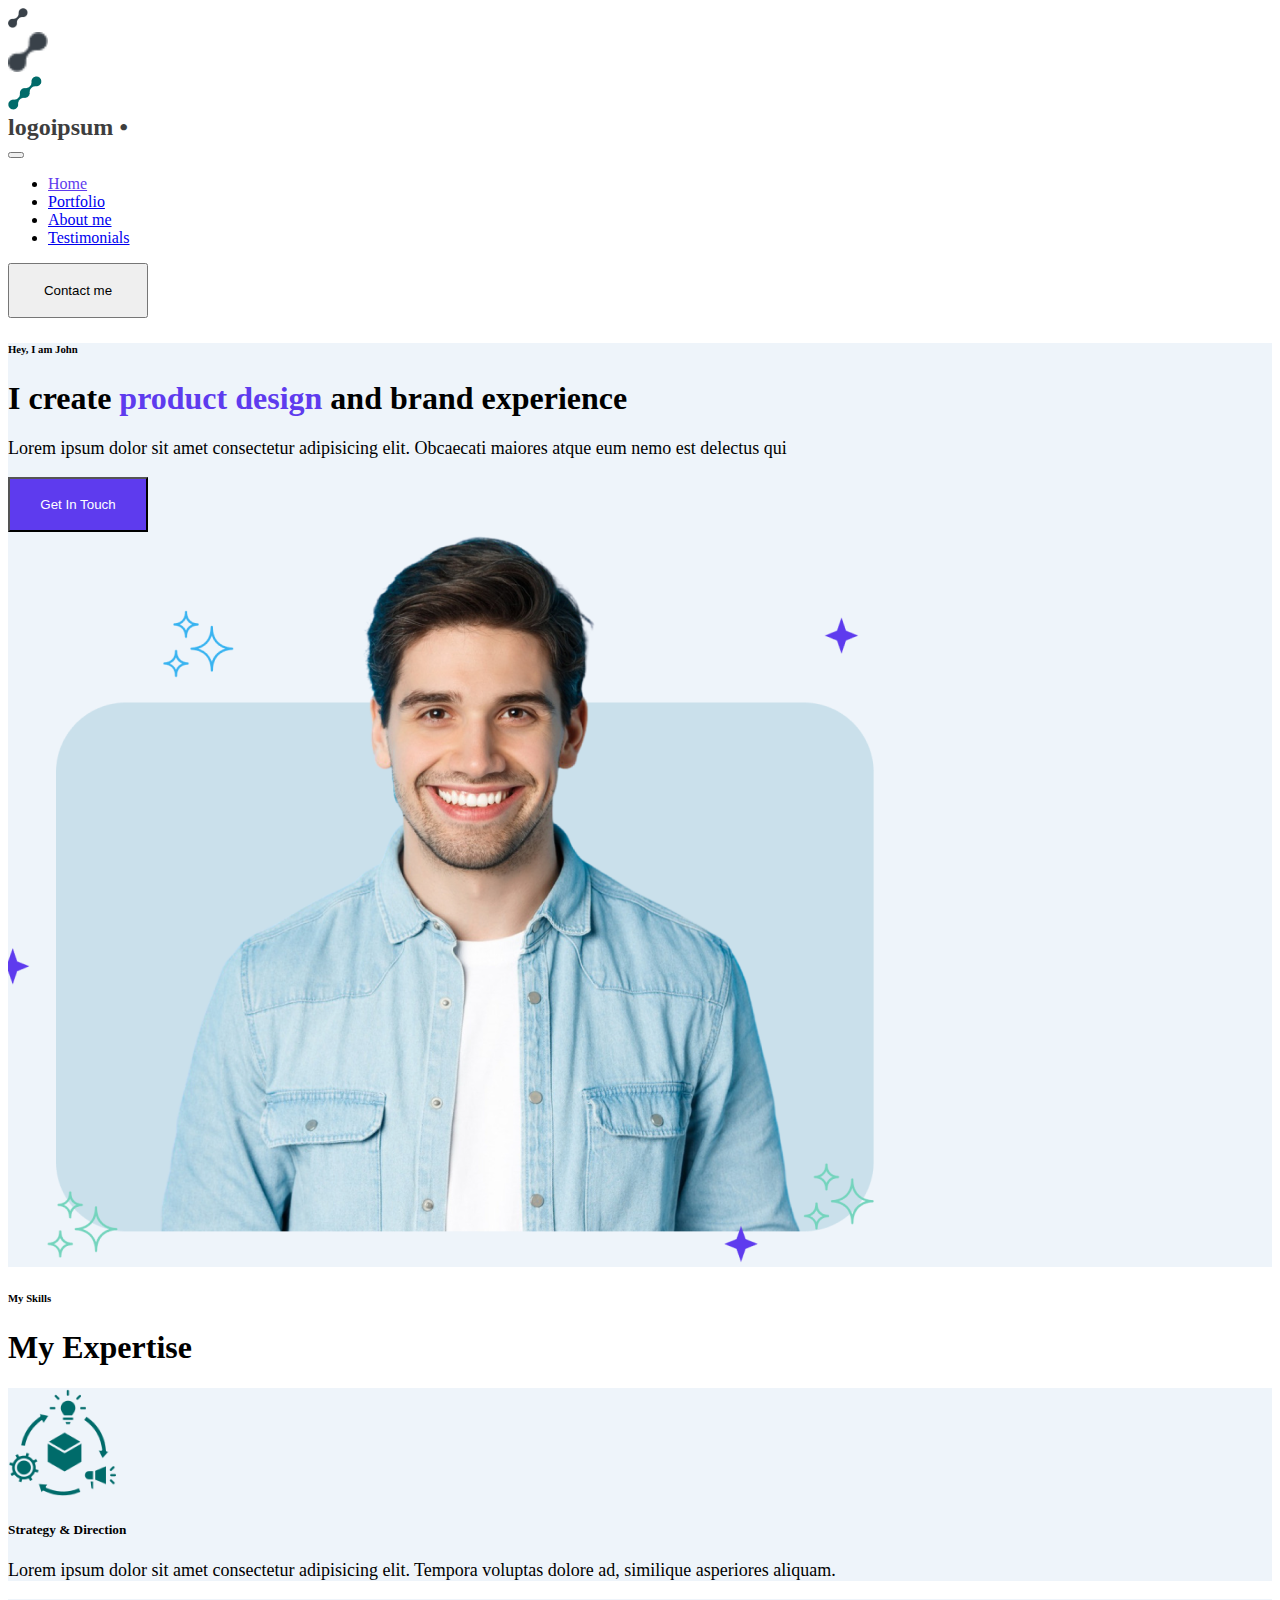
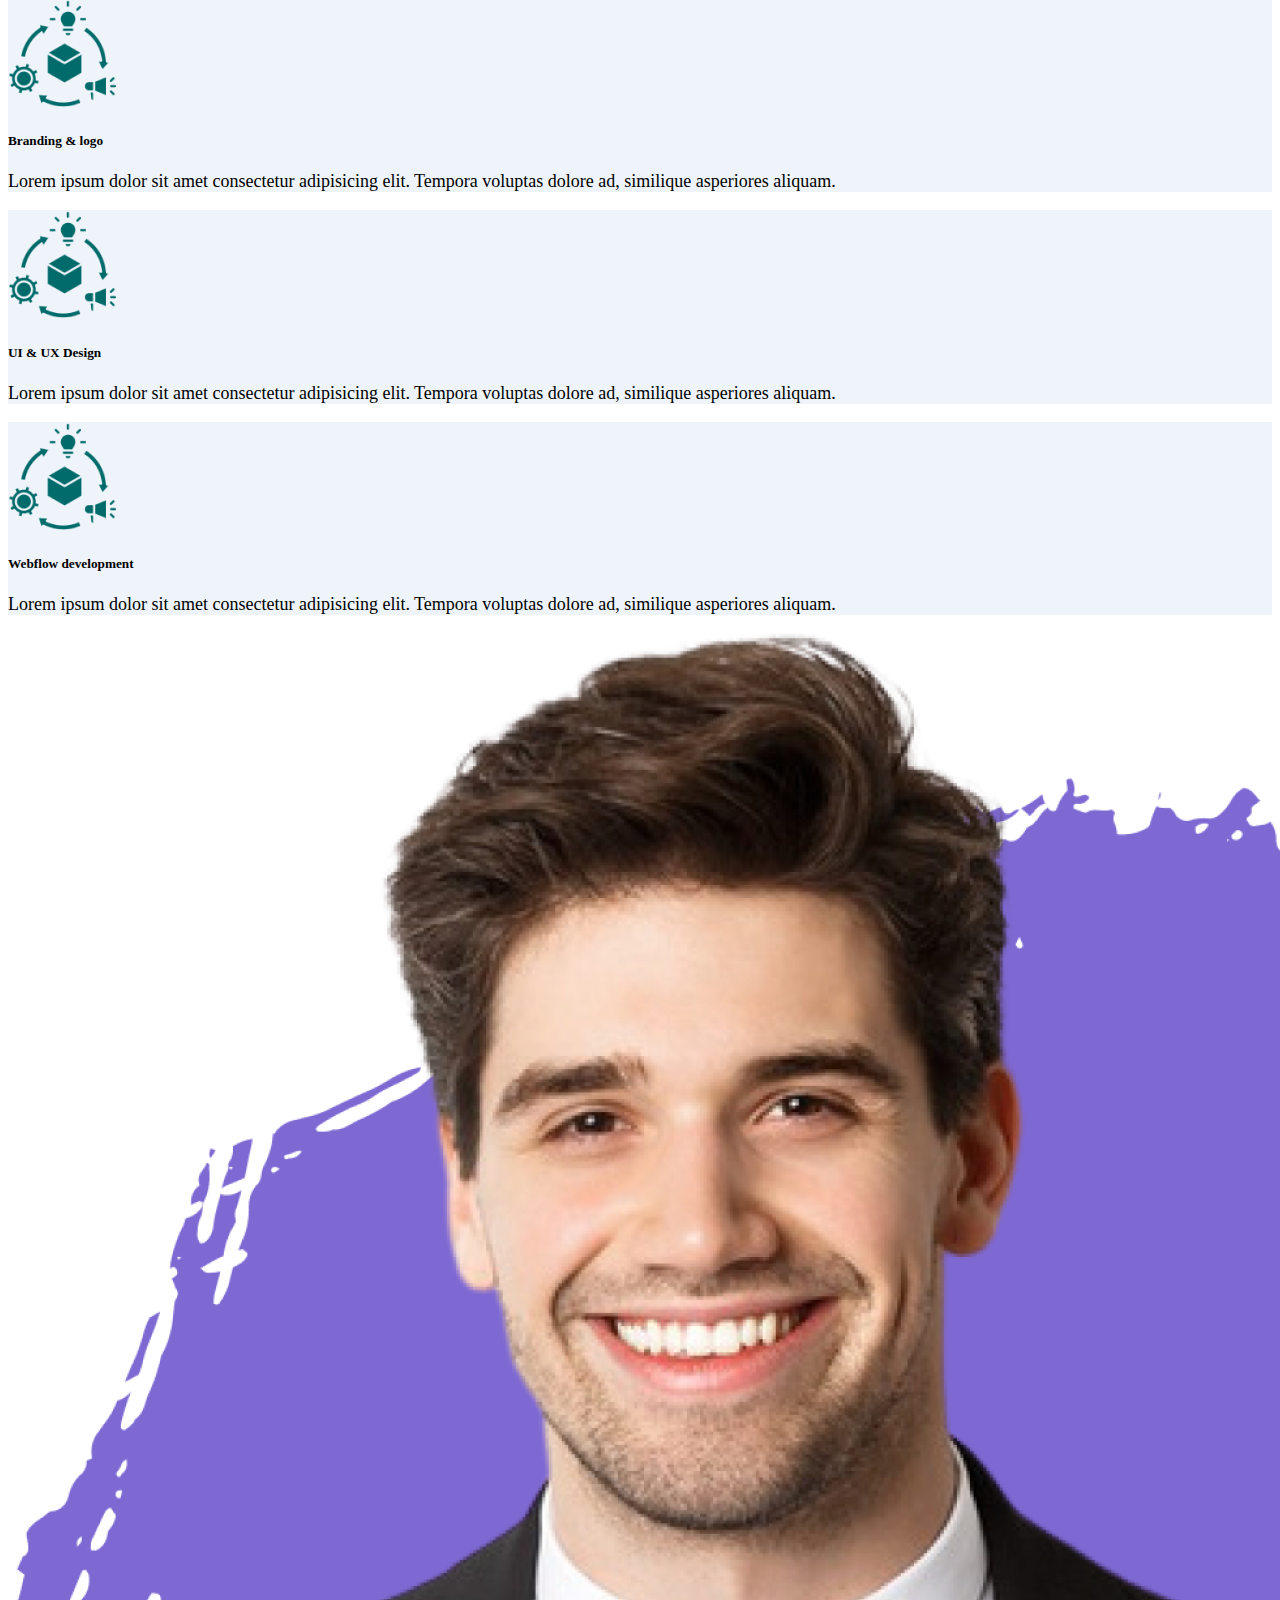
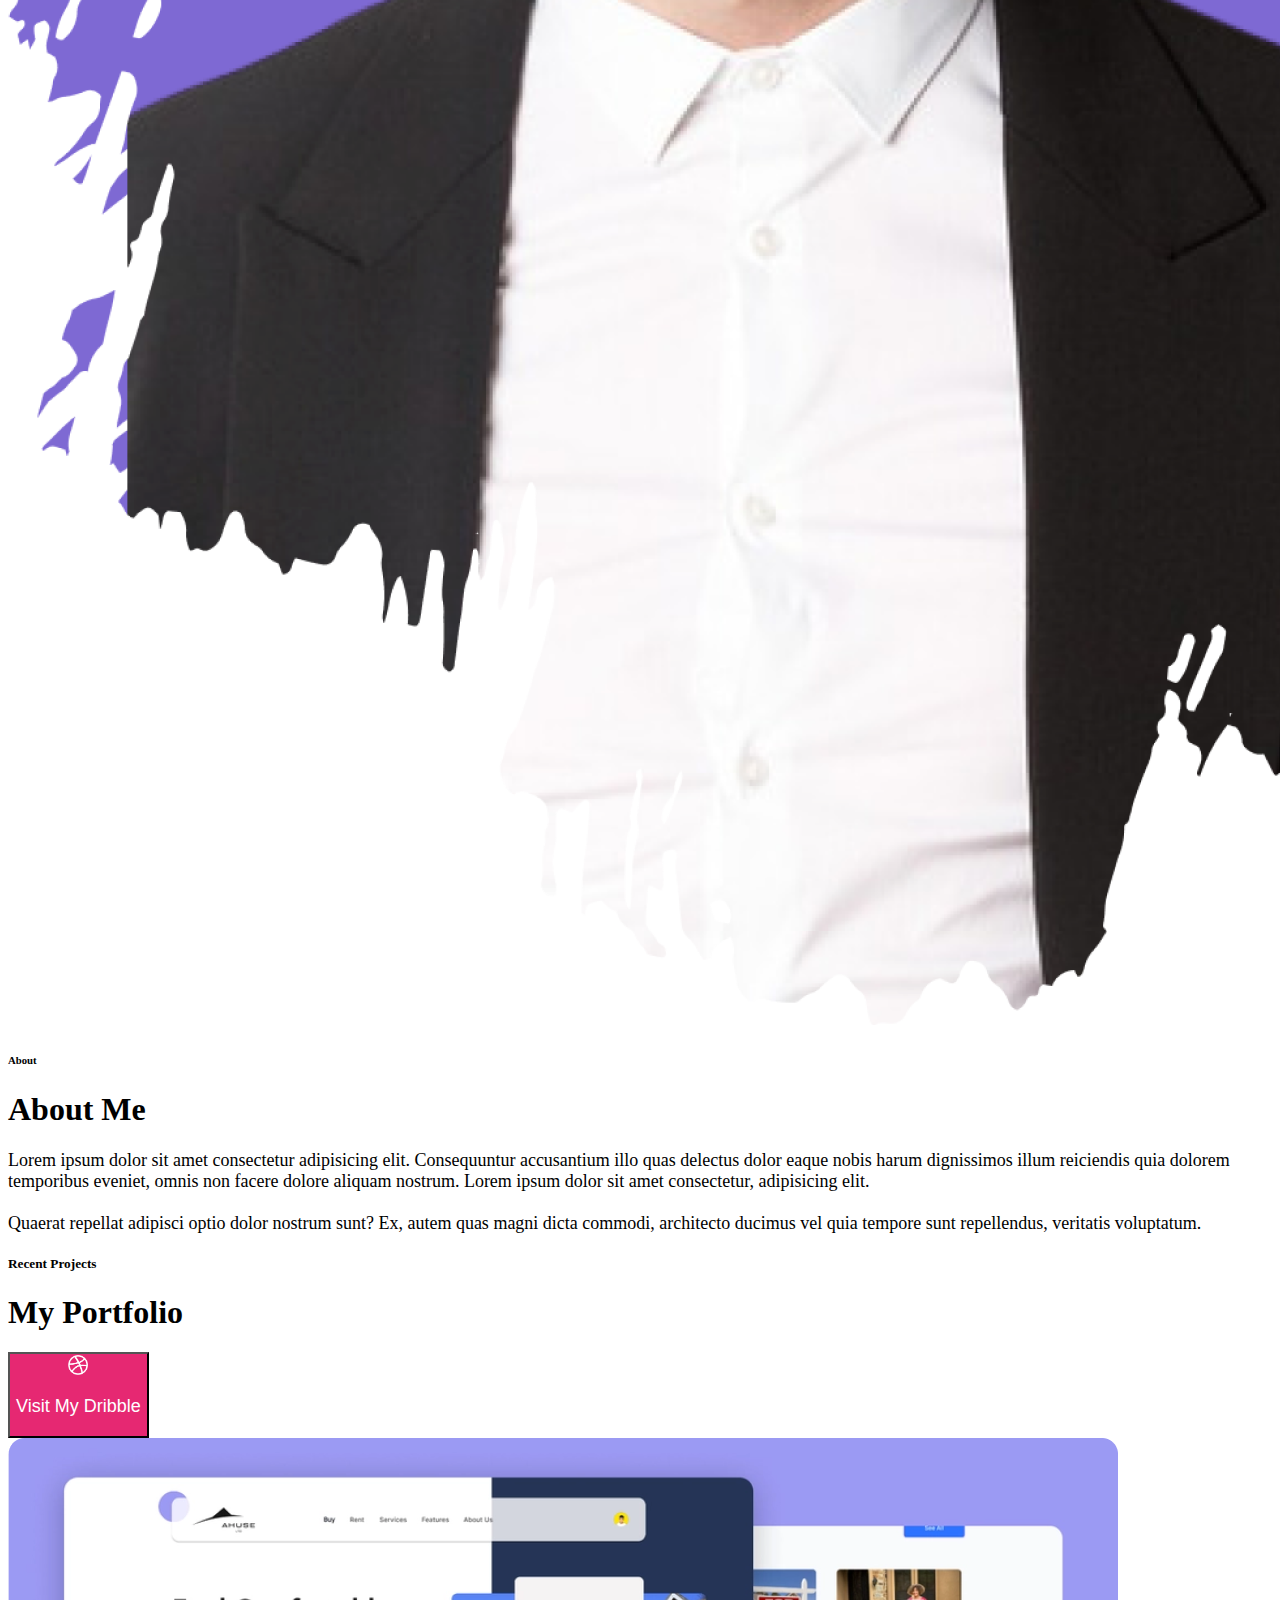
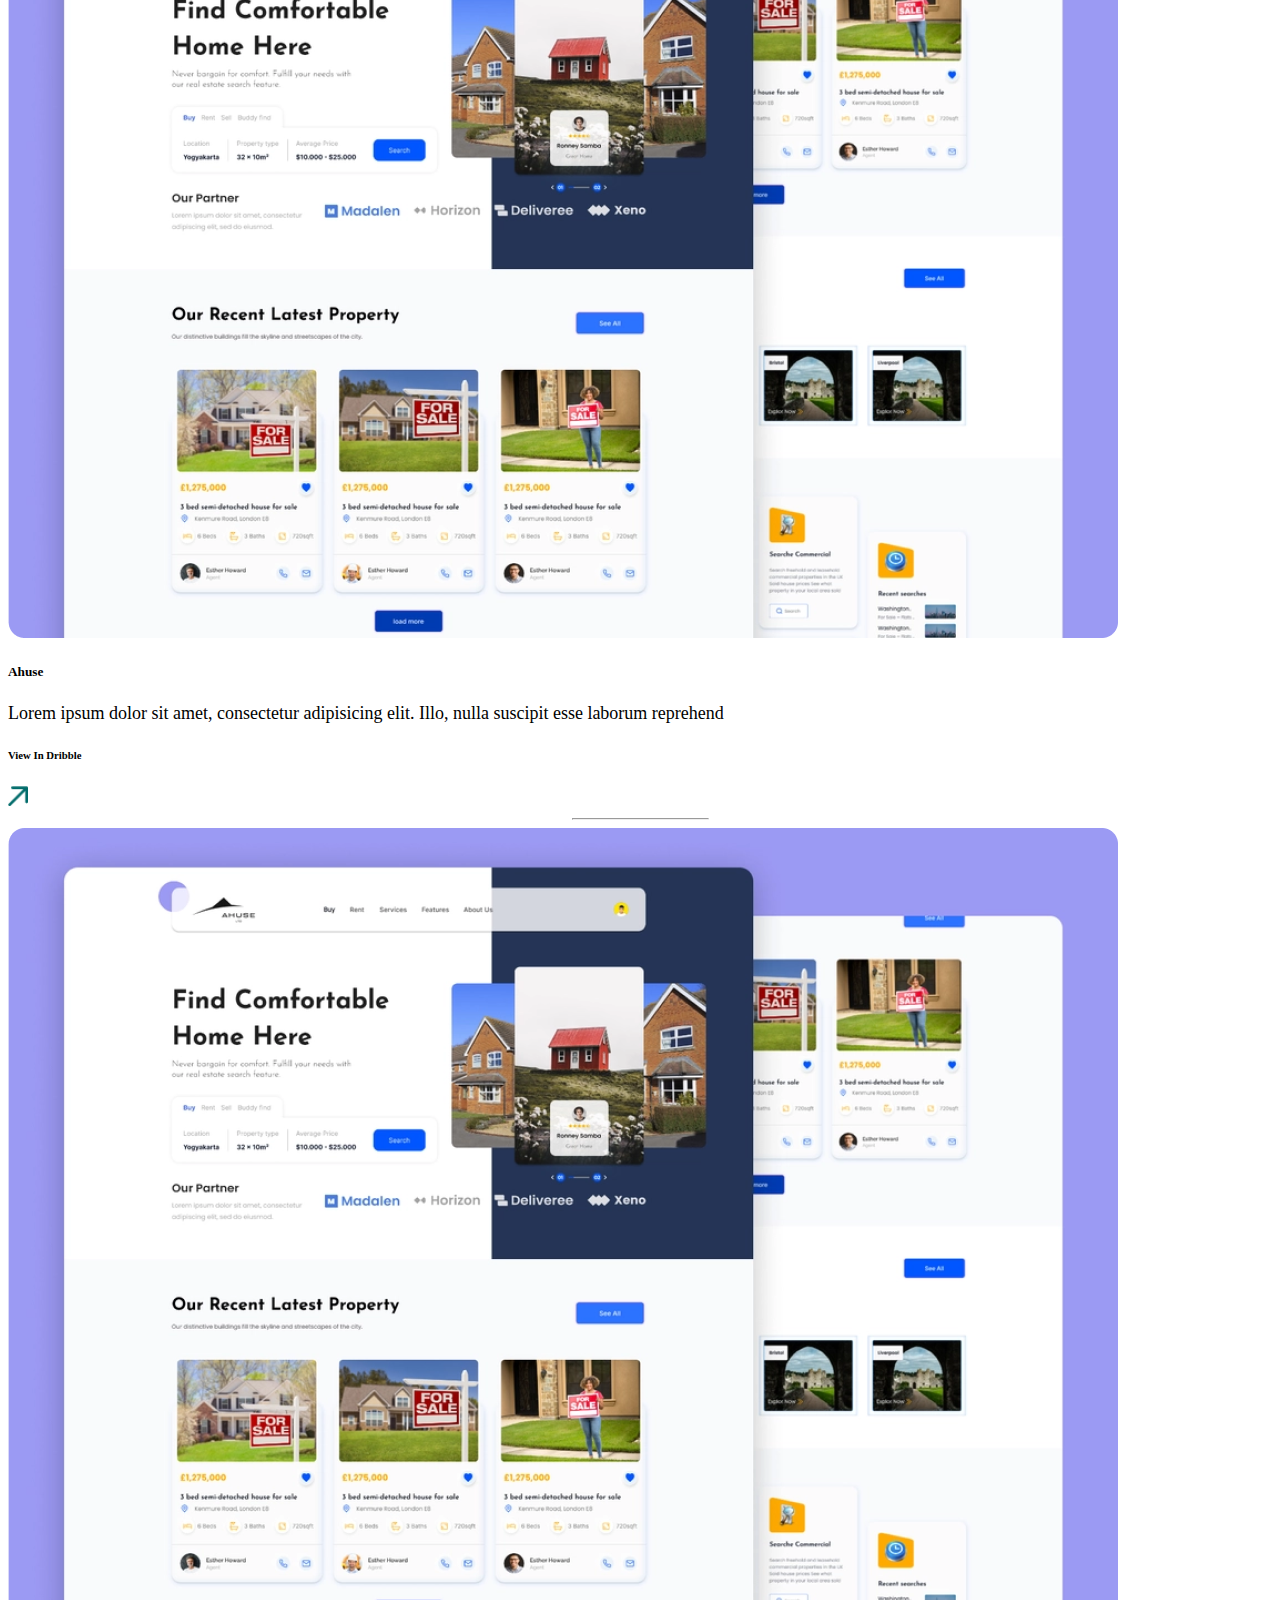
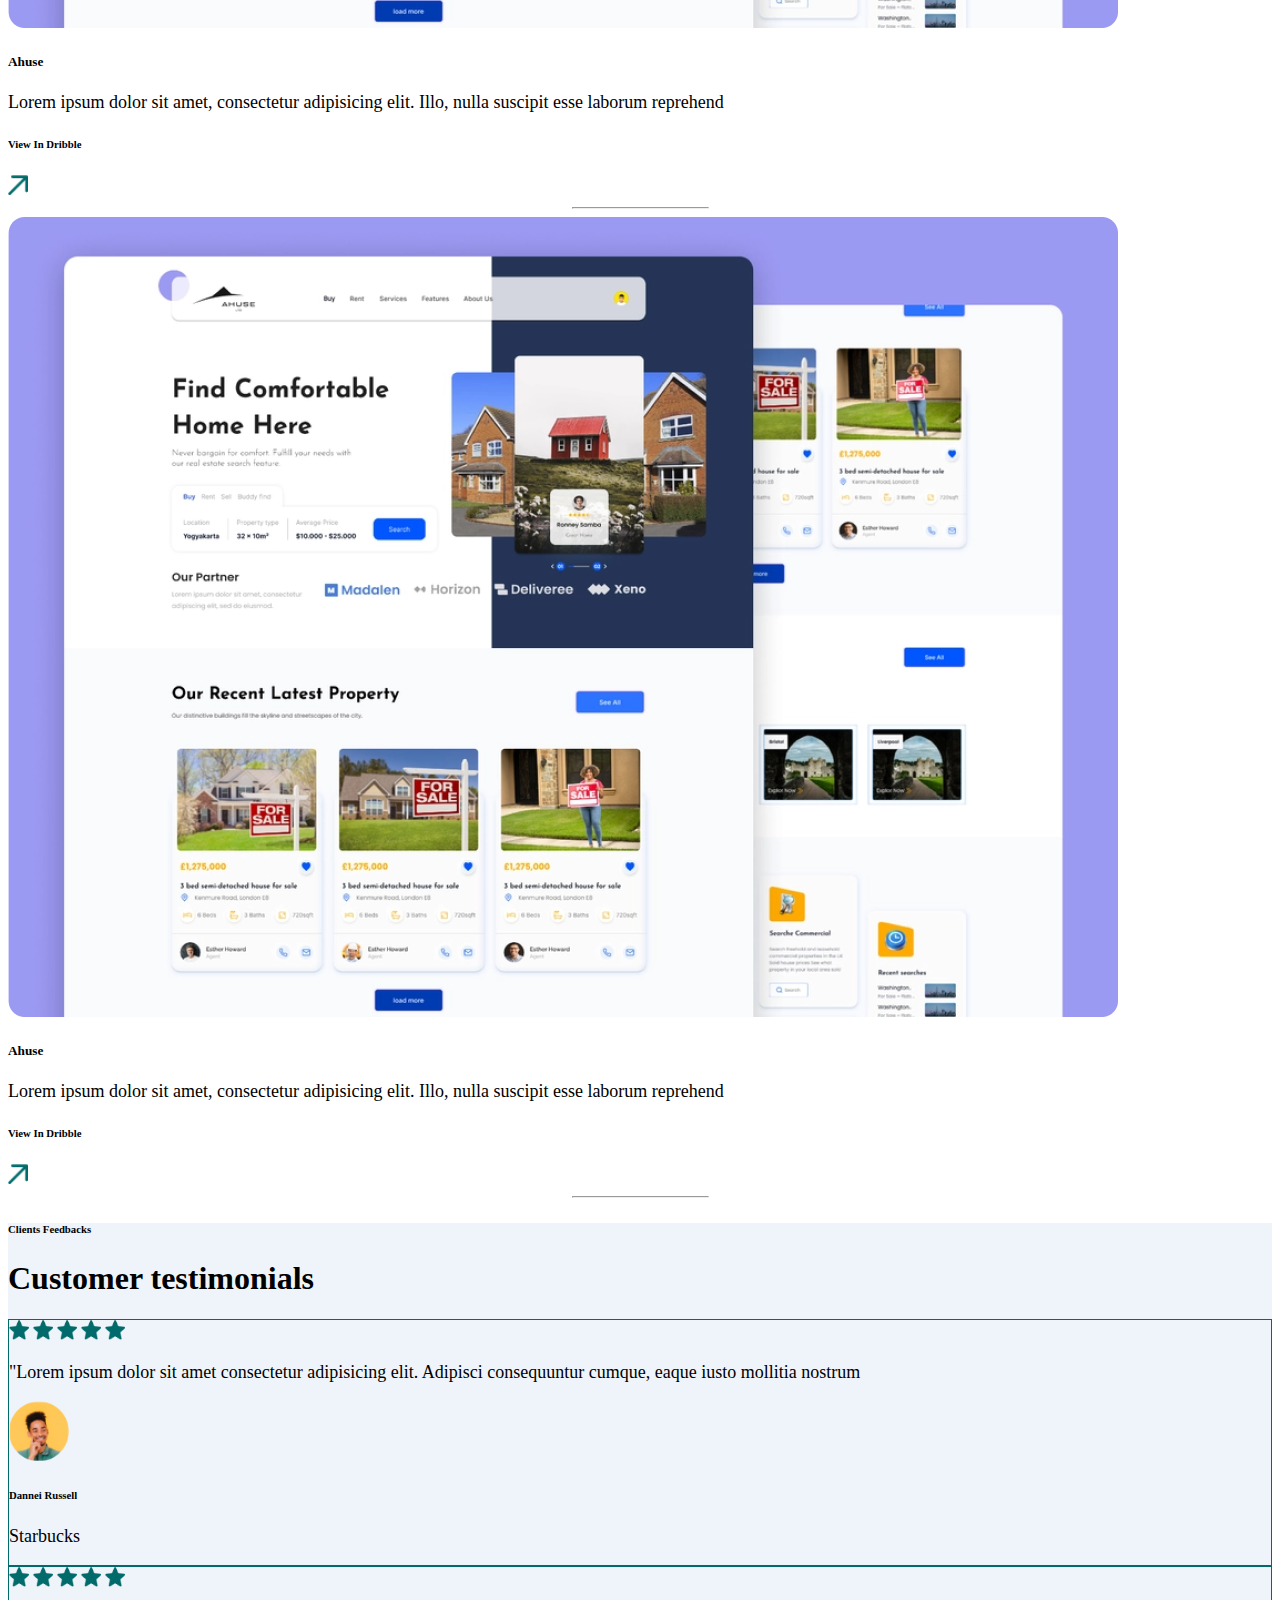
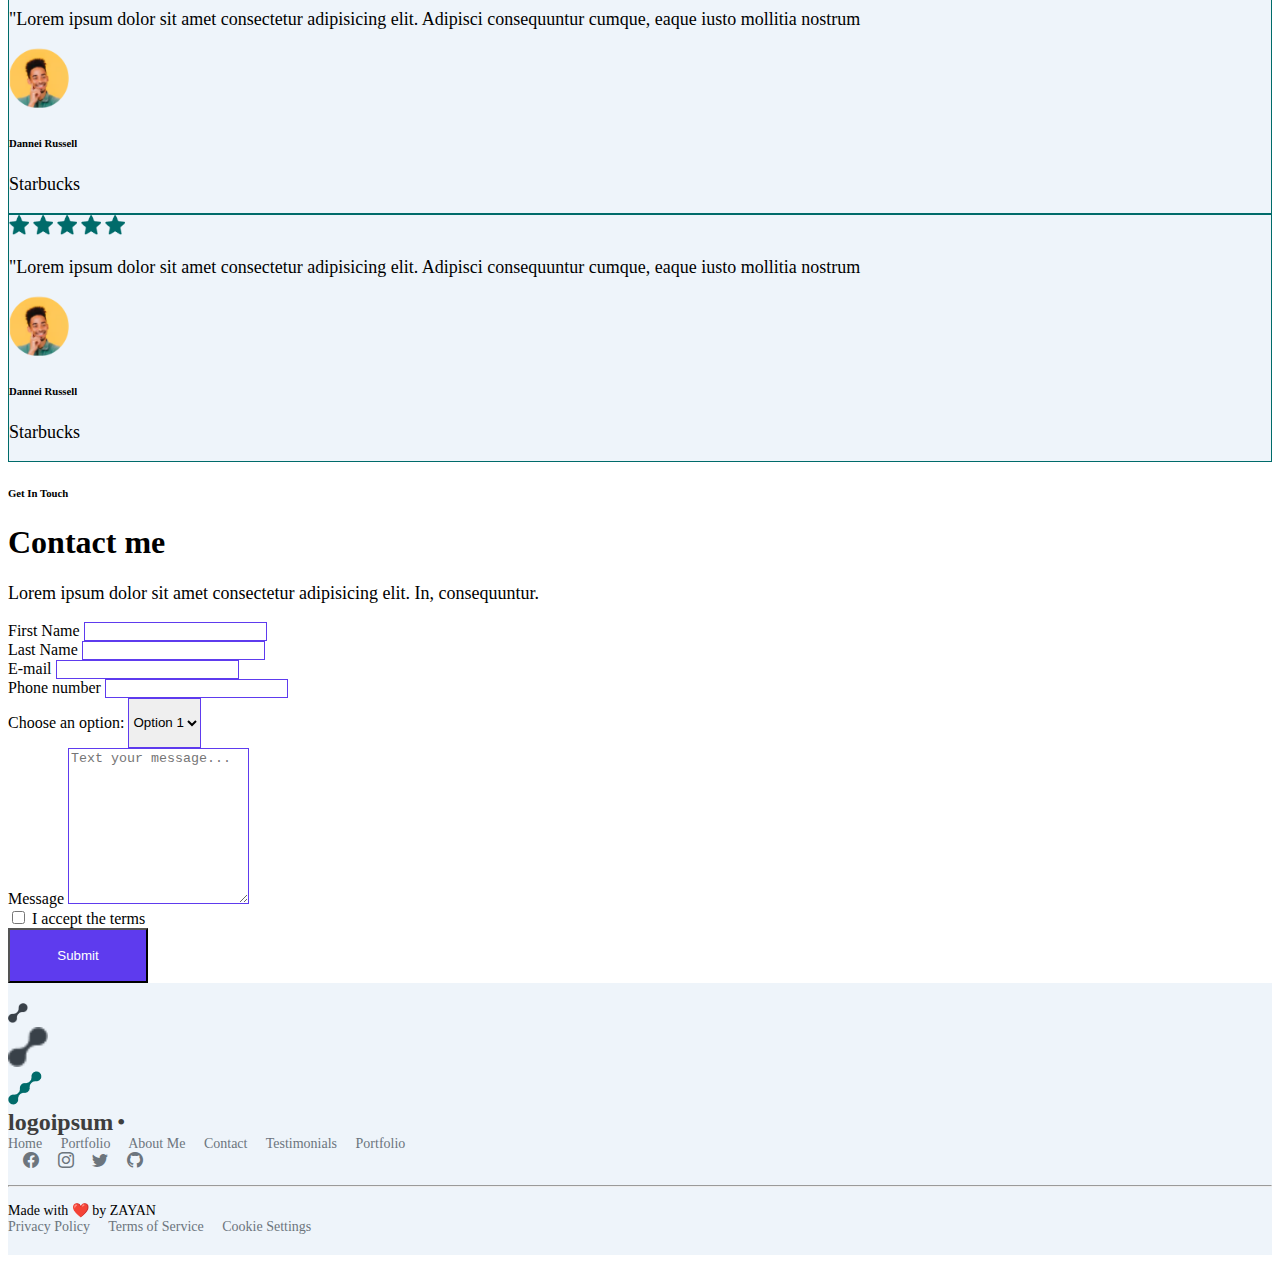
<file: index.html>
<!DOCTYPE html>
<html lang="en">

<head>
    <meta charset="UTF-8">
    <meta name="viewport" content="width=device-width, initial-scale=1.0">
    <link href="https://cdn.jsdelivr.net/npm/bootstrap@5.2.3/dist/css/bootstrap.min.css" rel="stylesheet"
        integrity="sha384-rbsA2VBKQhggwzxH7pPCaAqO46MgnOM80zW1RWuH61DGLwZJEdK2Kadq2F9CUG65" crossorigin="anonymous">
    <link href="https://cdn.jsdelivr.net/npm/bootstrap-icons/font/bootstrap-icons.css" rel="stylesheet">
    <link rel="stylesheet" href="style.css">
    <title>Portfolio</title>
</head>

<body>
    <nav class="navbar navbar-expand-lg navbar-light bg-transparent justify-content-center w-100">
        <div class="container p-2 px-2 mx-0">
            <div class="d-flex flex-row gap-3">
                <div class="d-flex flex-column pic">
                    <div class="position-absolute">
                        <img src="Vector (1).png" alt="" class="img ps-1 d-flex justify-content-end">
                        <img src="Vector (1).png" alt="" class="ps-4 img2 d-flex justify-content-end">
                    </div>
                    <img src="Vector.png" alt="" class="ps-2 pb-3">
                </div>
                <div>
                    <span class="logo-text">logoipsum
                    <span class="logo-dot">•</span></span>
                </div>
            </div>

            <button class="navbar-toggler" type="button" data-bs-toggle="collapse"
                data-bs-target="#navbarSupportedContent" aria-controls="navbarSupportedContent" aria-expanded="false"
                aria-label="Toggle navigation">
                <span class="navbar-toggler-icon"></span>
            </button>

            <div class="collapse navbar-collapse gap-4" id="navbarSupportedContent">
                <ul class="navbar-nav me-auto mb-2 mb-lg-0 mx-auto gap-5">
                    <li class="nav-item">
                        <a class="nav-link text-dark active na" href="#home">Home</a>
                    </li>
                    <li class="nav-item">
                        <a class="nav-link text-secondary active" href="#Portfolio">Portfolio</a>
                    </li>
                    <li class="nav-item">
                        <a class="nav-link text-secondary" href="#about">About me</a>
                    </li>

                    <li class="nav-item">
                        <a class="nav-link text-secondary" href="#Testimonials">Testimonials</a>
                    </li>
                </ul>
                <div class="d-flex flex-row fw-bold">
                    <a href="color change bg.html"><button type="button" class="btn btn-outline-primary btnn1">Contact
                            me</button></a>
                </div>
            </div>

        </div>
    </nav>
    <div class="container-fluid main d-flex justify-content-center">
        <div id="home" class="row d-flex flex-lg-row flex-column justify-content-center align-item-center">
            <div class="col-lg-5 col-12 my-5 d-flex align-item-center flex-column justify-content-center ps-5 ">
                <h6>Hey, I am John</h6>
                <h1 class="fw-bold t">I create <span style="color: #5E3BEE;">product design</span> and brand experience
                </h1>
                <p>Lorem ipsum dolor sit amet consectetur adipisicing elit. Obcaecati maiores atque eum nemo est
                    delectus qui</p>
                <a href="https://www.instagram.com/muhammad_zayan__ali/"><button class="btn btnn mt-5">Get In Touch</button></a>
            </div>
            <div class="col-lg-7 col-12 d-flex justify-content-center my-5 pt-5">
                <img src="Group 11 1.png" class="img-fluid h-75 d-flex justify-content-center align-item-center">
            </div>
        </div>
    </div>

    <div class="container m-lg-5 p-lg-5 my-5">
        <div class="row fw-bold">
            <h6>My Skills</h6>
            <h1 class="fw-bold pb-5">My Expertise</h1>

            <div class="d-flex flex-lg-row flex-column justify-content-center gap-4 ms-lg-5">
                <div class="col-lg-3 col-12">
                    <div class="card card1">
                        <div class="w2 border rounded-3 bg-light m-4 p-1">
                            <img src="product-chain 1.png" class="img-fluid">
                        </div>
                        <div class="card-body">
                            <h5 class="card-title fw-bold">Strategy & Direction</h5>
                            <p>Lorem ipsum dolor sit amet consectetur adipisicing elit. Tempora voluptas dolore ad,
                                similique asperiores aliquam.</p>
                        </div>
                    </div>
                </div>

                <div class="col-lg-3 col-12">
                    <div class="card card1">
                        <div class="w2 border rounded-3 bg-light m-4 p-1">
                            <img src="product-chain 1.png" class="img-fluid">
                        </div>
                        <div class="card-body">
                            <h5 class="card-title fw-bold">Branding & logo</h5>
                            <p>Lorem ipsum dolor sit amet consectetur adipisicing elit. Tempora voluptas dolore ad,
                                similique asperiores aliquam.</p>
                        </div>
                    </div>
                </div>

                <div class="col-lg-3 col-12">
                    <div class="card card1">
                        <div class="w2 border rounded-3 bg-light m-4 p-1">
                            <img src="product-chain 1.png" class="img-fluid">
                        </div>
                        <div class="card-body">
                            <h5 class="card-title fw-bold">UI & UX Design</h5>
                            <p>Lorem ipsum dolor sit amet consectetur adipisicing elit. Tempora voluptas dolore ad,
                                similique asperiores aliquam.</p>
                        </div>
                    </div>
                </div>

                <div class="col-lg-3 col-12">
                    <div class="card card1">
                        <div class="w2 border rounded-3 bg-light m-4 p-1">
                            <img src="product-chain 1.png" class="img-fluid">
                        </div>
                        <div class="card-body">
                            <h5 class="card-title fw-bold">Webflow development</h5>
                            <p>Lorem ipsum dolor sit amet consectetur adipisicing elit. Tempora voluptas dolore ad,
                                similique asperiores aliquam.</p>
                        </div>
                    </div>
                </div>
            </div>
        </div>
    </div>

    <div class="container-fluid mt-5">
        <div id="about" class="row gap-5">
            <div class="col-lg-6 p-2 ps-lg-5">
                <img src="About Me.png" alt="" class="img-fluid">
            </div>
            <div class="col-lg-5 d-flex justify-content-center flex-column">
                <h6>About</h6>
                <h1 class="fw-bold">About Me</h1>
                <p>Lorem ipsum dolor sit amet consectetur adipisicing elit. Consequuntur accusantium illo quas delectus
                    dolor eaque nobis harum dignissimos illum reiciendis quia dolorem temporibus eveniet, omnis non
                    facere dolore aliquam nostrum. Lorem ipsum dolor sit amet consectetur, adipisicing elit. <br> <br>
                    Quaerat repellat adipisci optio dolor nostrum sunt? Ex, autem quas magni dicta commodi, architecto
                    ducimus vel quia tempore sunt repellendus, veritatis voluptatum.</p>
            </div>
        </div>
    </div>

    <div class="container mt-5 p-3">
        <div id="Portfolio" class="row">
            <h5>Recent Projects</h5>
            <div class="d-flex justify-content-lg-between flex-lg-row flex-column">
                <h1 class="my-4">
                    My Portfolio
                </h1>
                <a href="seconpage.html" style="text-decoration: none;">
                    <button type="button"
                        class="btn border rounded-3 d-flex justify-content-center align-item-center my-4"
                        style="background-color: #E62872; color: white;">
                        <div class="d-flex flex-row justify-content-center align-item-center pt-2 gap-1">
                            <img src="Social icon.png"
                                class="img-fluid i d-flex justify-content-center align-item-center mt-1">
                            <p>Visit My Dribble</p>
                        </div>
                    </button>
                </a>
            </div>

            <div class=" d-flex flex-lg-row flex-column gap-3 mt-4">
                <div class="col-lg-4 col-12">
                    <div class="card">
                        <img src="Image.png" class="img-fluid" alt="">
                        <div class="card-body">
                            <h5 class="card-title">Ahuse</h5>
                            <p>Lorem ipsum dolor sit amet, consectetur adipisicing elit. Illo, nulla suscipit esse
                                laborum reprehend</p>
                            <div class="d-flex flex-column">
                                <div class="d-flex flex-row gap-3">
                                    <h6>View In Dribble</h6>
                                    <img src="Vector (2).png" class="i" style="color: white;" alt="">
                                </div>
                                <hr class="w mt-2">
                            </div>
                        </div>
                    </div>
                </div>

                <div class="col-lg-4 col-12">
                    <div class="card">
                        <img src="Image.png" class="img-fluid" alt="">
                        <div class="card-body">
                            <h5 class="card-title">Ahuse</h5>
                            <p>Lorem ipsum dolor sit amet, consectetur adipisicing elit. Illo, nulla suscipit esse
                                laborum reprehend</p>
                            <div class="d-flex flex-column">
                                <div class="d-flex flex-row gap-3">
                                    <h6>View In Dribble</h6>
                                    <img src="Vector (2).png" class="i" style="color: white;" alt="">
                                </div>
                                <hr class="w mt-2">
                            </div>
                        </div>
                    </div>
                </div>

                <div class="col-lg-4 col-12">
                    <div class="card">
                        <img src="Image.png" class="img-fluid" alt="">
                        <div class="card-body">
                            <h5 class="card-title">Ahuse</h5>
                            <p>Lorem ipsum dolor sit amet, consectetur adipisicing elit. Illo, nulla suscipit esse
                                laborum reprehend</p>
                            <div class="d-flex flex-column">
                                <div class="d-flex flex-row gap-3">
                                    <h6>View In Dribble</h6>
                                    <img src="Vector (2).png" class="i" style="color: white;" alt="">
                                </div>
                                <hr class="w mt-2">
                            </div>
                        </div>
                    </div>
                </div>
            </div>
        </div>
    </div>

    <div class="container-fluid main">
        <div class="row p-md-5 m-md-5 pt-5 d-flex justify-content-center align-item-center">
            <h6 class="">Clients Feedbacks</h6>
            <h1 class="fw-bold mb-5">Customer testimonials</h1>
            <div class="d-flex justify-content-center align-item-center flex-lg-row flex-column gap-4 ps-lg-5">
                <div class="col-lg-4">
                    <div class="card card2 main">
                        <div class="p-3">
                            <img src="Vector 1.png" class="i" alt="">
                            <img src="Vector 1.png" class="i" alt="">
                            <img src="Vector 1.png" class="i" alt="">
                            <img src="Vector 1.png" class="i" alt="">
                            <img src="Vector 1.png" class="i" alt="">
                        </div>
                        <div class="card-body">
                            <p>"Lorem ipsum dolor sit amet consectetur adipisicing elit. Adipisci consequuntur cumque,
                                eaque iusto mollitia nostrum</p>
                            <div class="d-flex flex-row gap-3">
                                <img src="Avatar Image.png" class="i2" alt="">
                                <div>
                                    <h6>Dannei Russell</h6>
                                    <p>Starbucks</p>
                                </div>
                            </div>
                        </div>
                    </div>
                </div>

                <div class="col-lg-4">
                    <div class="card card2 main">
                        <div class="p-3">
                            <img src="Vector 1.png" class="i" alt="">
                            <img src="Vector 1.png" class="i" alt="">
                            <img src="Vector 1.png" class="i" alt="">
                            <img src="Vector 1.png" class="i" alt="">
                            <img src="Vector 1.png" class="i" alt="">
                        </div>
                        <div class="card-body">
                            <p>"Lorem ipsum dolor sit amet consectetur adipisicing elit. Adipisci consequuntur cumque,
                                eaque iusto mollitia nostrum</p>
                            <div class="d-flex flex-row gap-3">
                                <img src="Avatar Image.png" class="i2" alt="">
                                <div>
                                    <h6>Dannei Russell</h6>
                                    <p>Starbucks</p>
                                </div>
                            </div>
                        </div>
                    </div>
                </div>

                <div class="col-lg-4">
                    <div class="card card2 main">
                        <div class="p-3">
                            <img src="Vector 1.png" class="i" alt="">
                            <img src="Vector 1.png" class="i" alt="">
                            <img src="Vector 1.png" class="i" alt="">
                            <img src="Vector 1.png" class="i" alt="">
                            <img src="Vector 1.png" class="i" alt="">
                        </div>
                        <div class="card-body">
                            <p>"Lorem ipsum dolor sit amet consectetur adipisicing elit. Adipisci consequuntur cumque,
                                eaque iusto mollitia nostrum</p>
                            <div class="d-flex flex-row gap-3">
                                <img src="Avatar Image.png" class="i2" alt="">
                                <div>
                                    <h6>Dannei Russell</h6>
                                    <p>Starbucks</p>
                                </div>
                            </div>
                        </div>
                    </div>
                </div>
            </div>
        </div>
    </div>

    <div class="container">
        <div id="contact" class="row d-flex justify-content-center align-item-center text-center m-md-5">
            <div class="from-container">
                <form id="form" action="">
                    <h6 class="fw-bold">Get In Touch</h6>
                    <h1 class="fw-bold">Contact me</h1>
                    <p>Lorem ipsum dolor sit amet consectetur adipisicing elit. In, consequuntur.</p>
                    <div id="form">
                        <div class="d-flex flex-md-row flex-column gap-4 p-4">
                            <div class="d-flex flex-column text-start col-md-6 col-12">
                                <label for="firstName">First Name</label>
                                <input type="text" id="firstName" class="form-control form-control-lg inpu">
                            </div>
                            <div class="d-flex flex-column text-start col-md-6 col-12">
                                <label for="lastName">Last Name</label>
                                <input type="text" id="lastName" class="form-control form-control-lg inpu">
                            </div>
                        </div>

                        <div class="d-flex flex-md-row flex-column gap-4 p-4">
                            <div class="d-flex flex-column text-start col-md-6 col-12">
                                <label for="email">E-mail</label>
                                <input type="email" id="email" class="form-control form-control-lg inpu">
                            </div>
                            <div class="d-flex flex-column text-start col-md-6 col-12">
                                <label for="phone">Phone number</label>
                                <input type="text" id="phone" class="form-control form-control-lg inpu">
                            </div>
                        </div>
                        <div class="col-12">
                            <div class="d-flex flex-column ps-4 ">
                                <label class="text-start" for="options">Choose an option:</label>
                                <select id="options" class="lab inpu" name="options">
                                    <option value="Option 1">Option 1</option>
                                    <option value="Option 2">Option 2</option>
                                    <option value="Option 3">Option 3</option>
                                </select>
                            </div>
                        </div>
                        <div class="col-12 text-start my-2">
                            <div class="d-flex flex-column ps-4 my-4">
                                <label class="text-start" for="message">Message</label>
                                <textarea id="message" class="inpu" placeholder="Text your message..."
                                    rows="10"></textarea>
                            </div>
                        </div>
                        <div class="text-start ps-4 ">
                            <input type="checkbox" id="terms">
                            <label for="terms">I accept the terms</label>
                        </div>
                        <button type="submit" class="btn btn1">Submit</button>
                    </div>
                </form>
            </div>
        </div>
    </div>

    <footer class="mb-5">
        <div class="container pb-5">
            <div class="row align-items-center py-5 mb-3">
                <div class="col-md-3 col-12 d-flex flex-row gap-2 justify-content-start gap-3">
                    <div class="d-flex flex-column pic">
                        <div class="position-absolute">
                            <img src="Vector (1).png" alt="" class="img ps-1 d-flex justify-content-end">
                            <img src="Vector (1).png" alt="" class="ps-4 img2 d-flex justify-content-end">
                        </div>
                        <img src="Vector.png" alt="" class="ps-2 pb-3">
                    </div>
                    <div>
                        <span class="logo-text">logoipsum</span>
                        <span class="logo-dot">•</span>
                    </div>
                </div>

                <div class="col-md-6 col-12 d-flex flex-md-row flex-column my-4 justify-content-center">
                    <a href="#" class="footer-link">Home</a>
                    <a href="#" class="footer-link">Portfolio</a>
                    <a href="#" class="footer-link">About Me</a>
                    <a href="#" class="footer-link">Contact</a>
                    <a href="#" class="footer-link">Testimonials</a>
                    <a href="#" class="footer-link">Portfolio</a>
                </div>

                <div class="col-md-3 col-12 text-md-end social-icons">
                    <a href="#"><i class="bi bi-facebook"></i></a>
                    <a href="#"><i class="bi bi-instagram"></i></a>
                    <a href="#"><i class="bi bi-twitter"></i></a>
                    <a href="#"><i class="bi bi-github"></i></a>
                </div>
            </div>


            <hr class="w1">

            <div class="row footer-bottom text-center text-md-start mb-2">
                <div class="col-md-6 col-12">
                    <span>Made with ❤️ by ZAYAN</span>
                </div>

                <div class="col-md-6 col-12 text-md-end">
                    <a href="#" class="footer-link">Privacy Policy</a>
                    <a href="#" class="footer-link">Terms of Service</a>
                    <a href="#" class="footer-link">Cookie Settings</a>
                </div>
            </div>
        </div>
    </footer>

    <script src="index.js"></script>
    <script src="https://cdn.jsdelivr.net/npm/bootstrap@5.2.3/dist/js/bootstrap.bundle.min.js"
        integrity="sha384-kenU1KFdBIe4zVF0s0G1M5b4hcpxyD9F7jL+jjXkk+Q2h455rYXK/7HAuoJl+0I4"
        crossorigin="anonymous"></script>
</body>

</html>
</file>
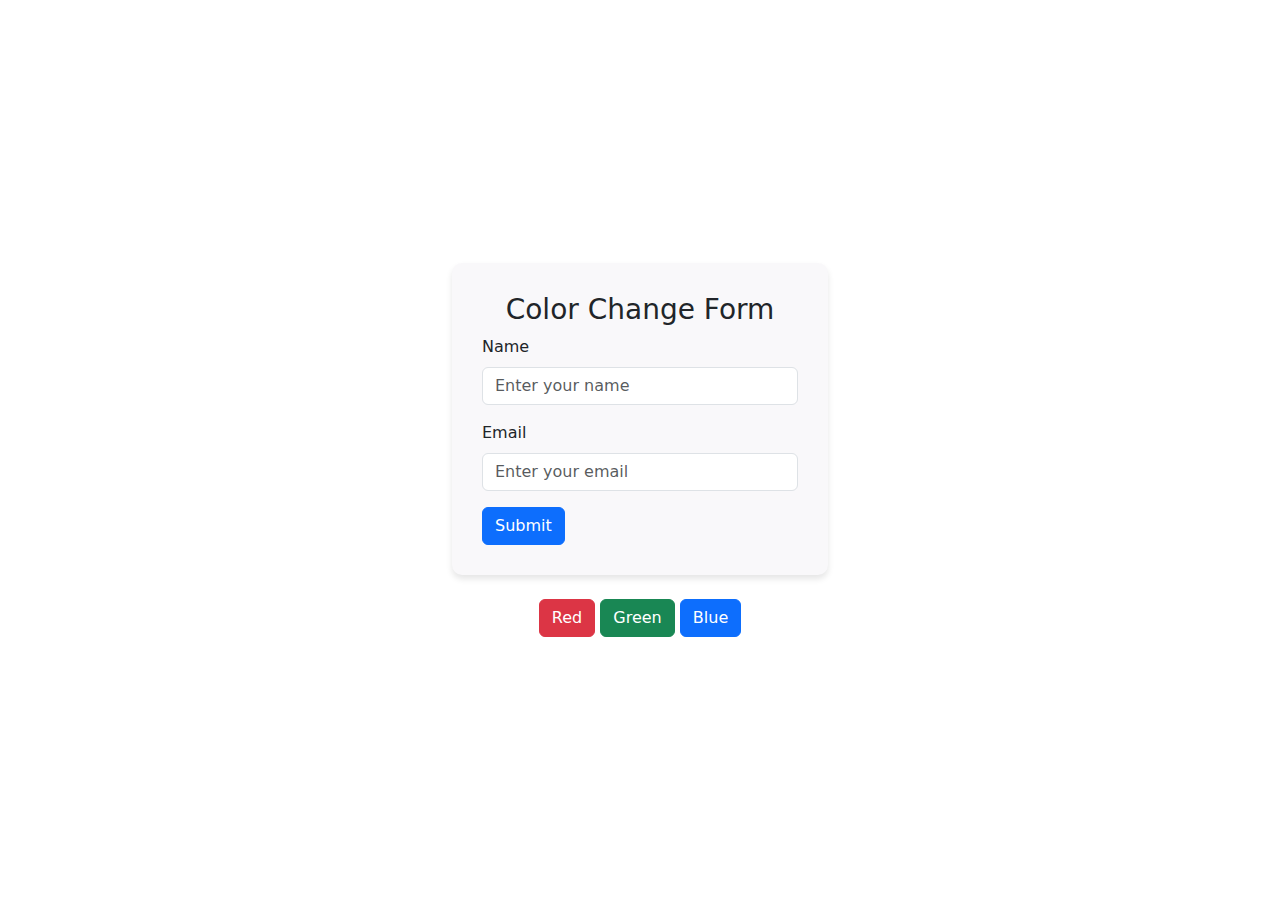
<file: color change bg.html>
<!DOCTYPE html>
<html lang="en">
<head>
    <meta charset="UTF-8">
    <meta name="viewport" content="width=device-width, initial-scale=1.0">
    <title>Color Change Form</title>
    <link href="https://cdn.jsdelivr.net/npm/bootstrap@5.3.0-alpha1/dist/css/bootstrap.min.css" rel="stylesheet">
    <style>
        body {
            display: flex;
            justify-content: center;
            align-items: center;
            height: 100vh;
            margin: 0;
            text-align: center;
            transition: background-color 0.3s, color 0.3s;
        }
        .container {
            width: 100%;
            max-width: 400px;
        }
        .form-container {
            background-color: #f9f8fa;
            padding: 30px;
            border-radius: 10px;
            box-shadow: 0 4px 6px rgba(0, 0, 0, 0.1);
            transition: background-color 0.3s, color 0.3s;
        }
    </style>
</head>
<body>

    <div class="container d-flex justify-content-center flex-column">
        <div class="form-container d-flex justify-content-center flex-column">
            <h3>Color Change Form</h3>
            <form id="form" class="text-start">
                <div class="mb-3">
                    <label for="name" class="form-label">Name</label>
                    <input type="text" class="form-control" id="name" placeholder="Enter your name" required>
                </div>
                <div class="mb-3">
                    <label for="email" class="form-label">Email</label>
                    <input type="email" class="form-control" id="email" placeholder="Enter your email" required>
                </div>
                <button type="submit" id="btnn" class="btn btn-primary ">Submit</button>
            </form>
        </div>

        <div class="mt-4">
            <button class="btn btn-danger" onclick="changecolor('red')">Red</button>
            <button class="btn btn-success" onclick="changecolor('green')">Green</button>
            <button class="btn btn-primary" onclick="changecolor('blue')">Blue</button>
        </div>
    </div>

    <script>
        function changecolor(color) {
            let textcolor;
            let formcolor;
            if (color === 'red') {
                textcolor = '#fff';
                formcolor = '#e6434b';
            } else if (color === 'green') {
                textcolor = '#fff';
                formcolor = 'green';
            } else if (color === 'blue') {
                textcolor = 'black';
                formcolor = 'blue';
            }
            document.body.style.backgroundColor = color;
            document.body.style.color = textcolor;
            document.querySelector('.form-container').style.backgroundColor = formcolor;
        }

        const userdatamap=new Map();
        let userid=1;
        const btn= document.getElementById("form").addEventListener('submit',(e) =>{
            e.preventDefault();

            const name=document.getElementById("name").value;
            const email=document.getElementById("email").value;

            const usersetdata={name,email};
            userdatamap.set(userid,usersetdata);

            const displaydata=[...userdatamap.values()];
            console.log(displaydata);
            userid++;
            e.target.reset(alert("form submitted"));
        });

    </script>

</body>
</html>
</file>
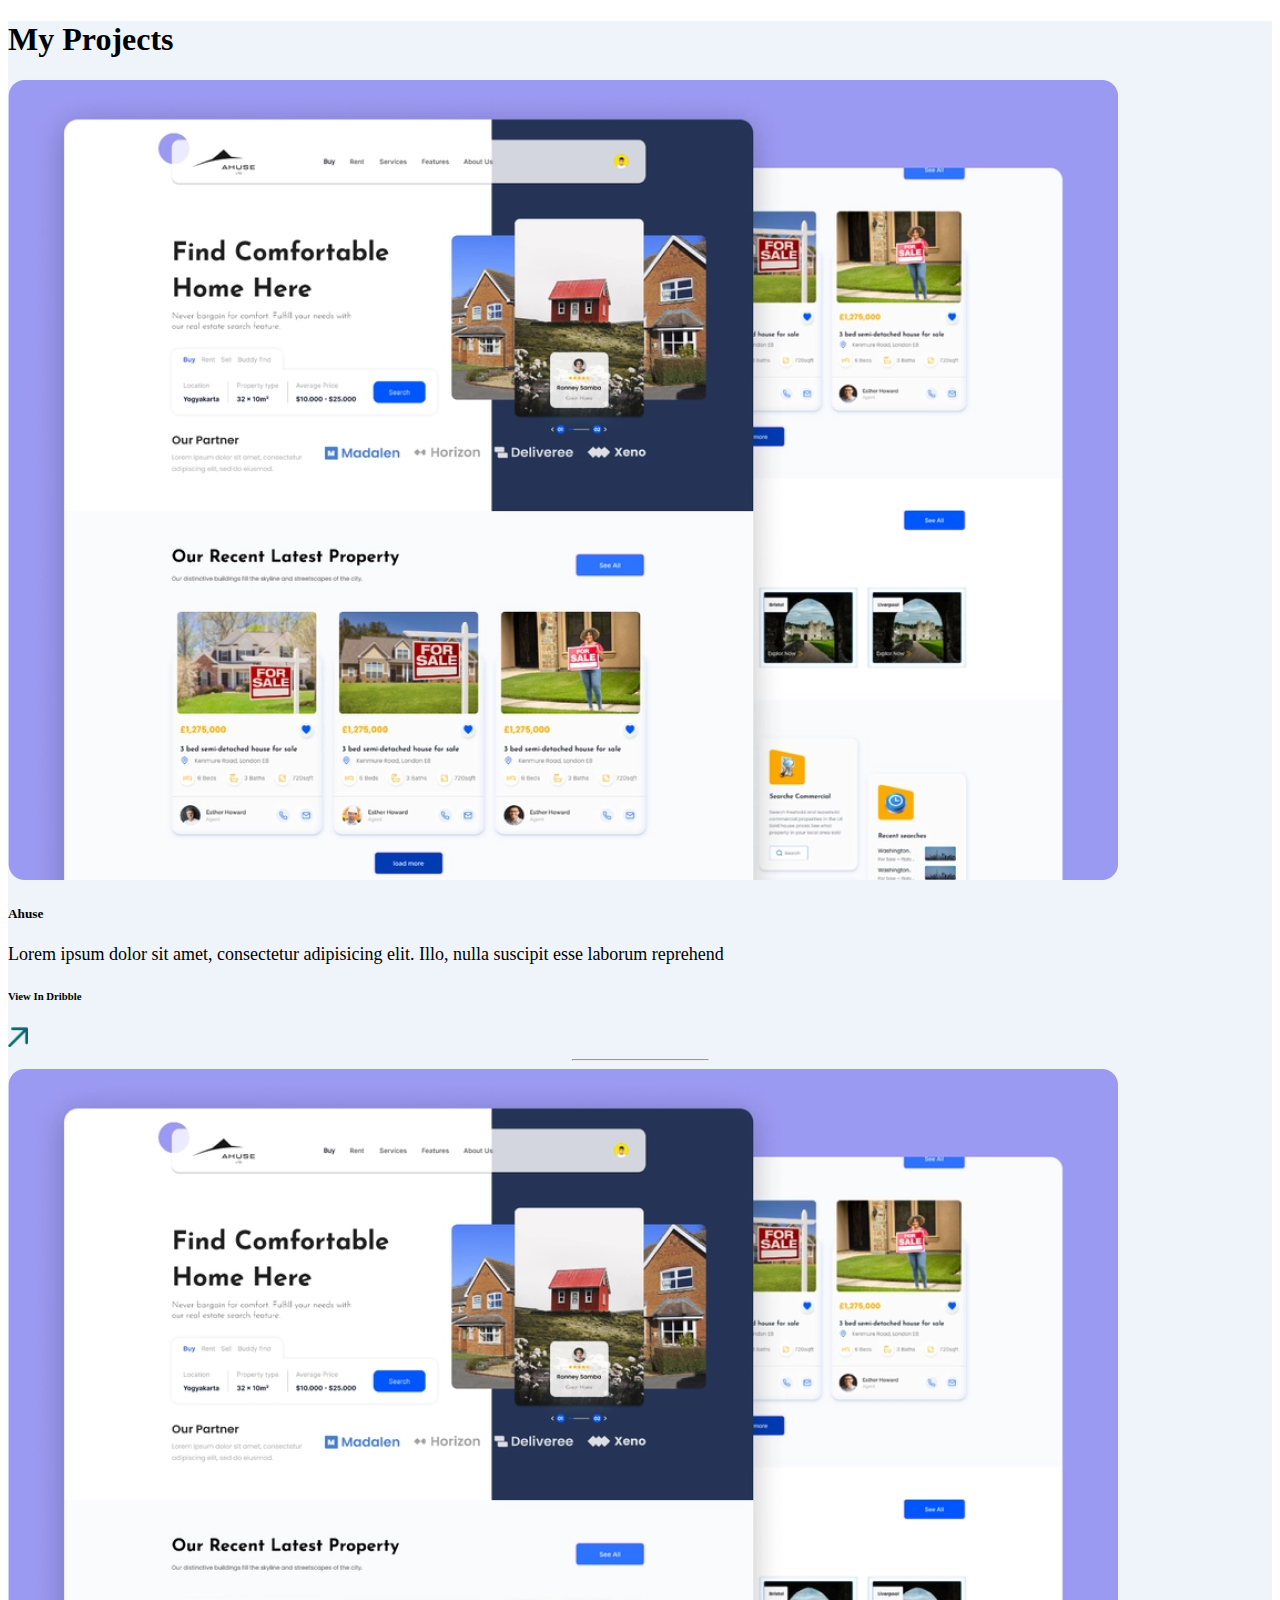
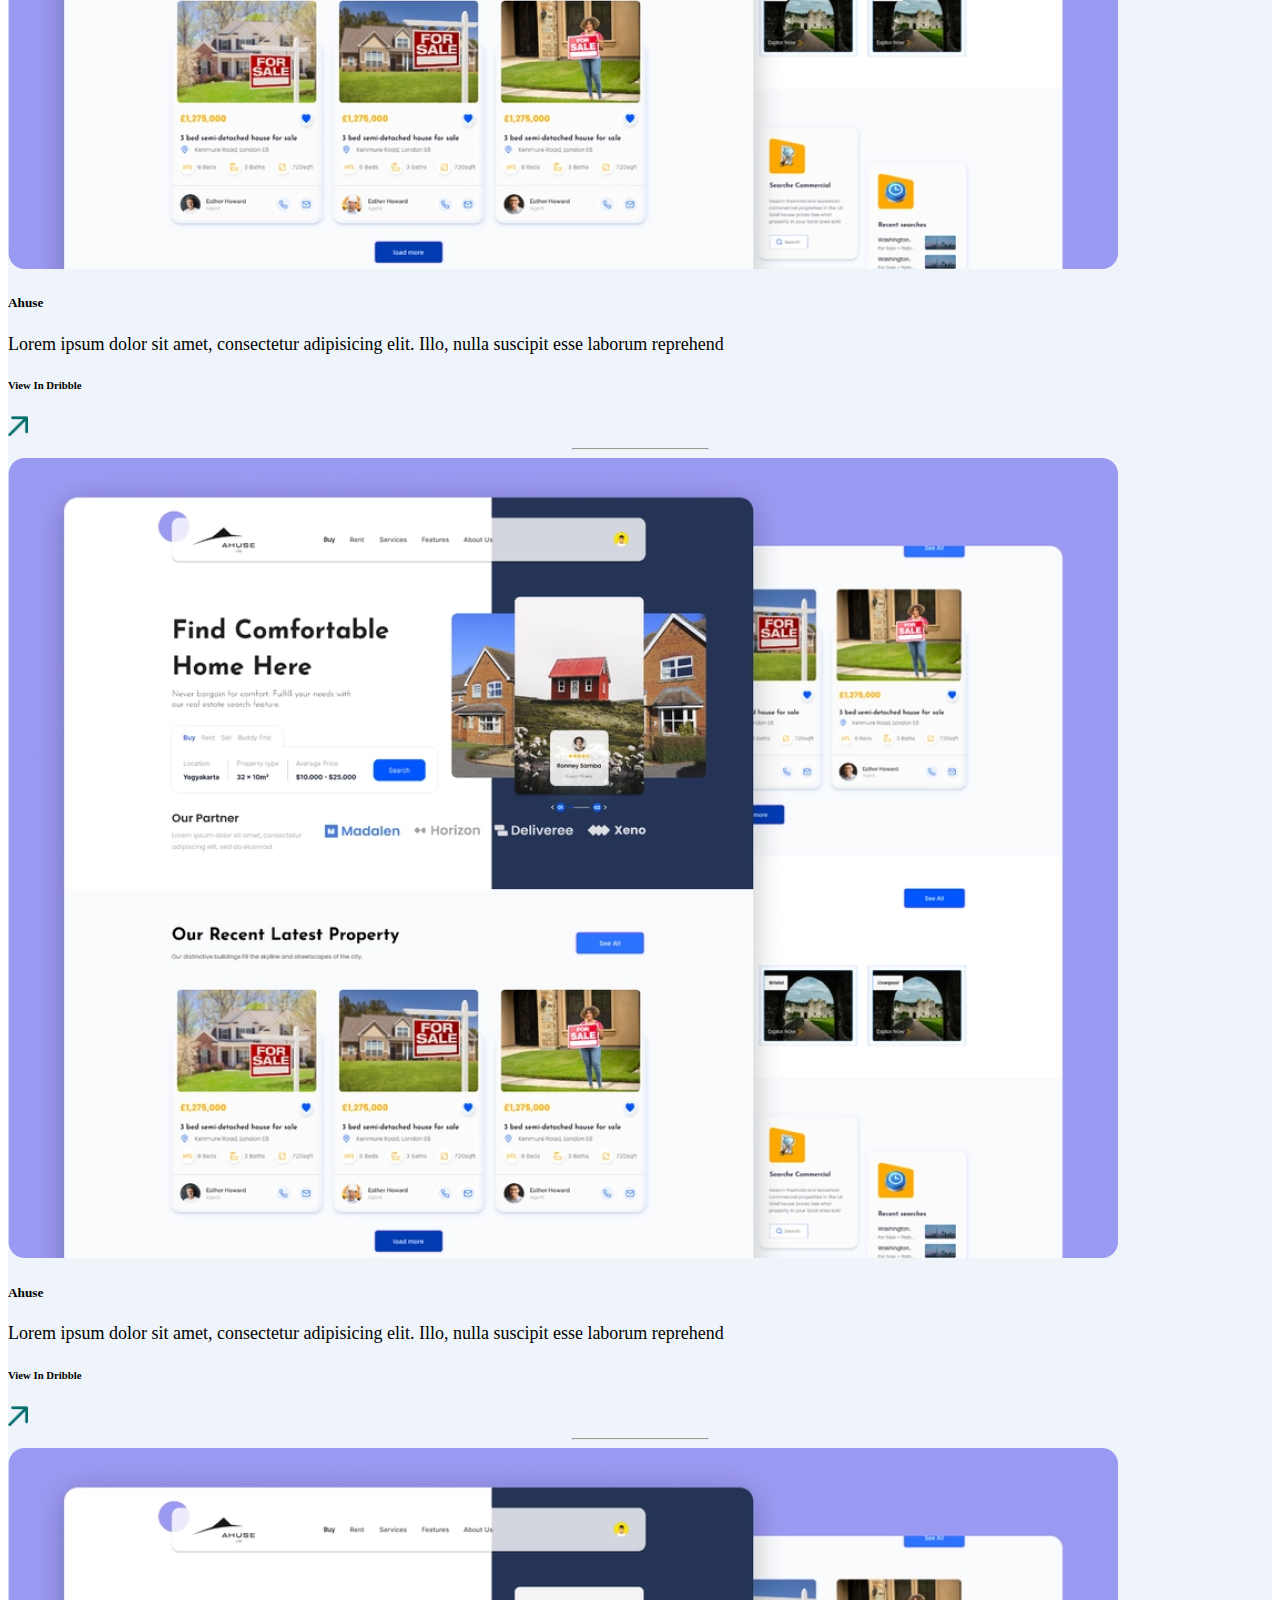
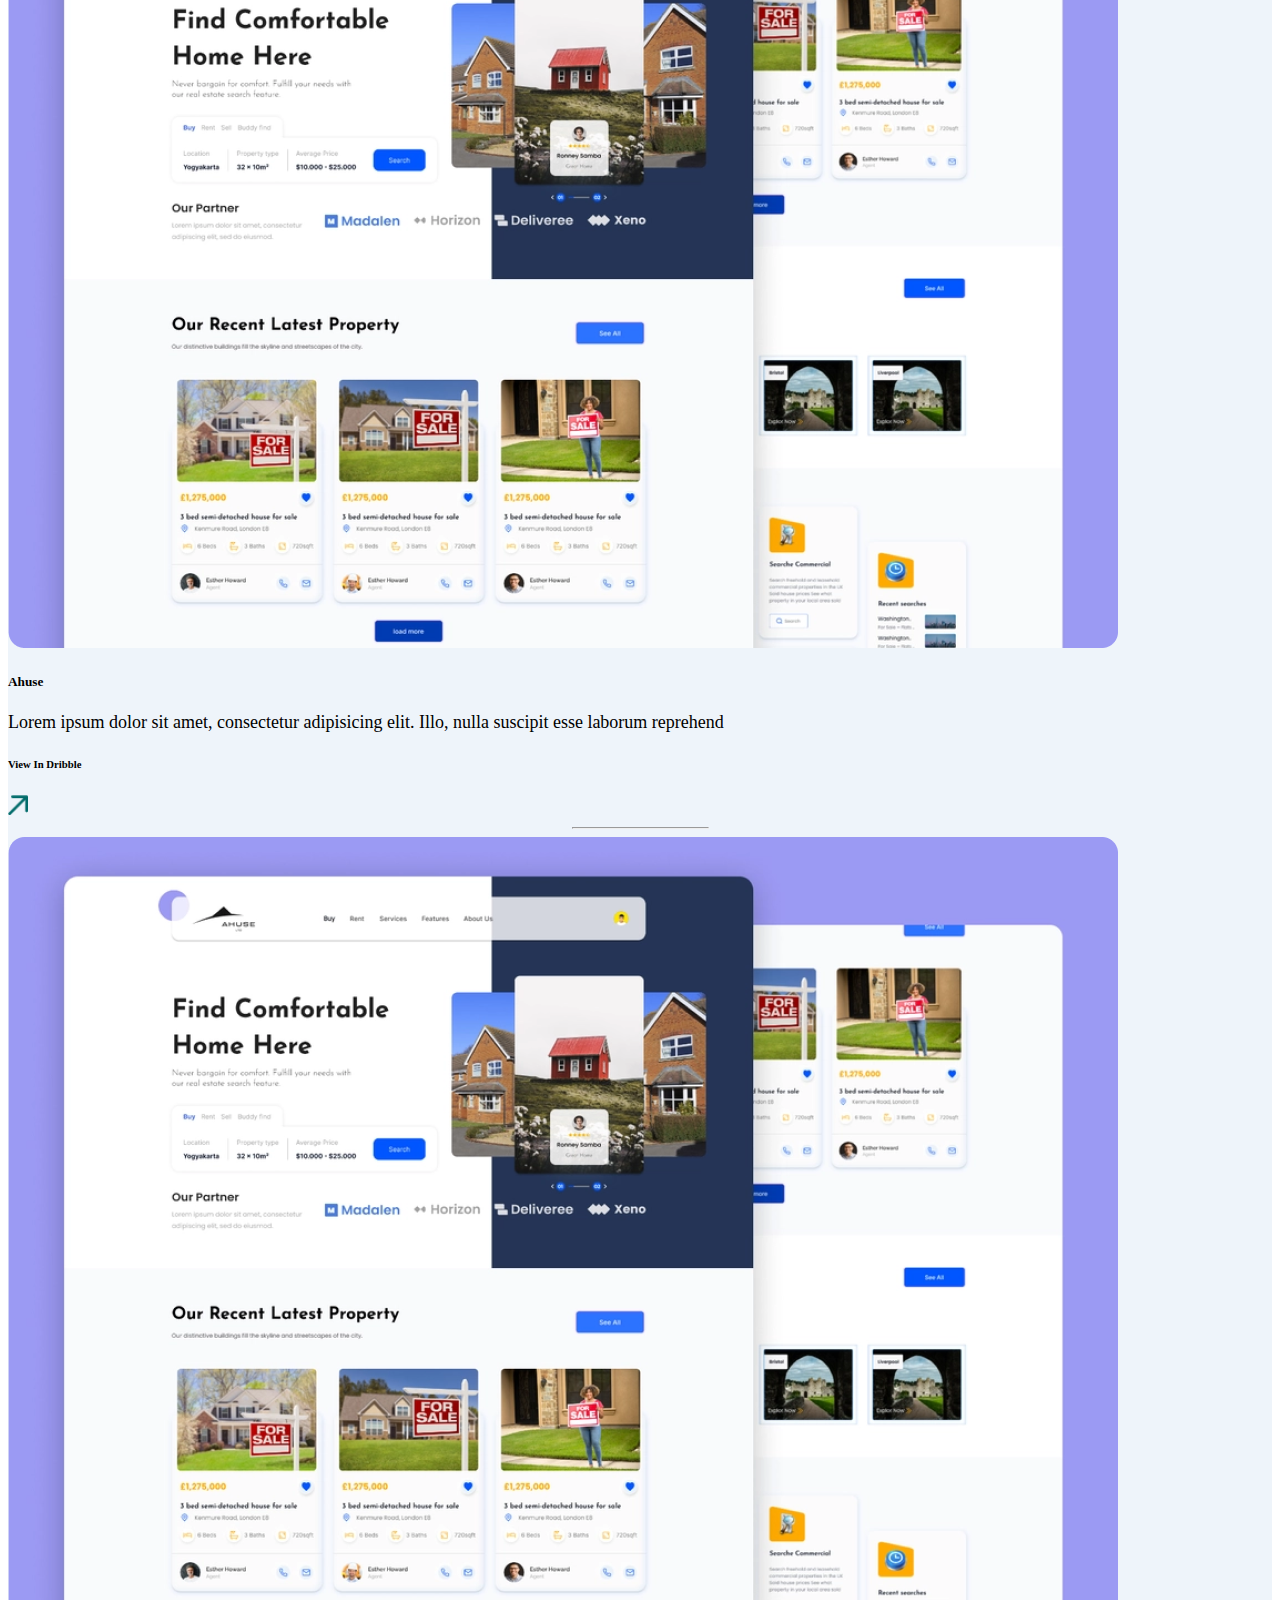
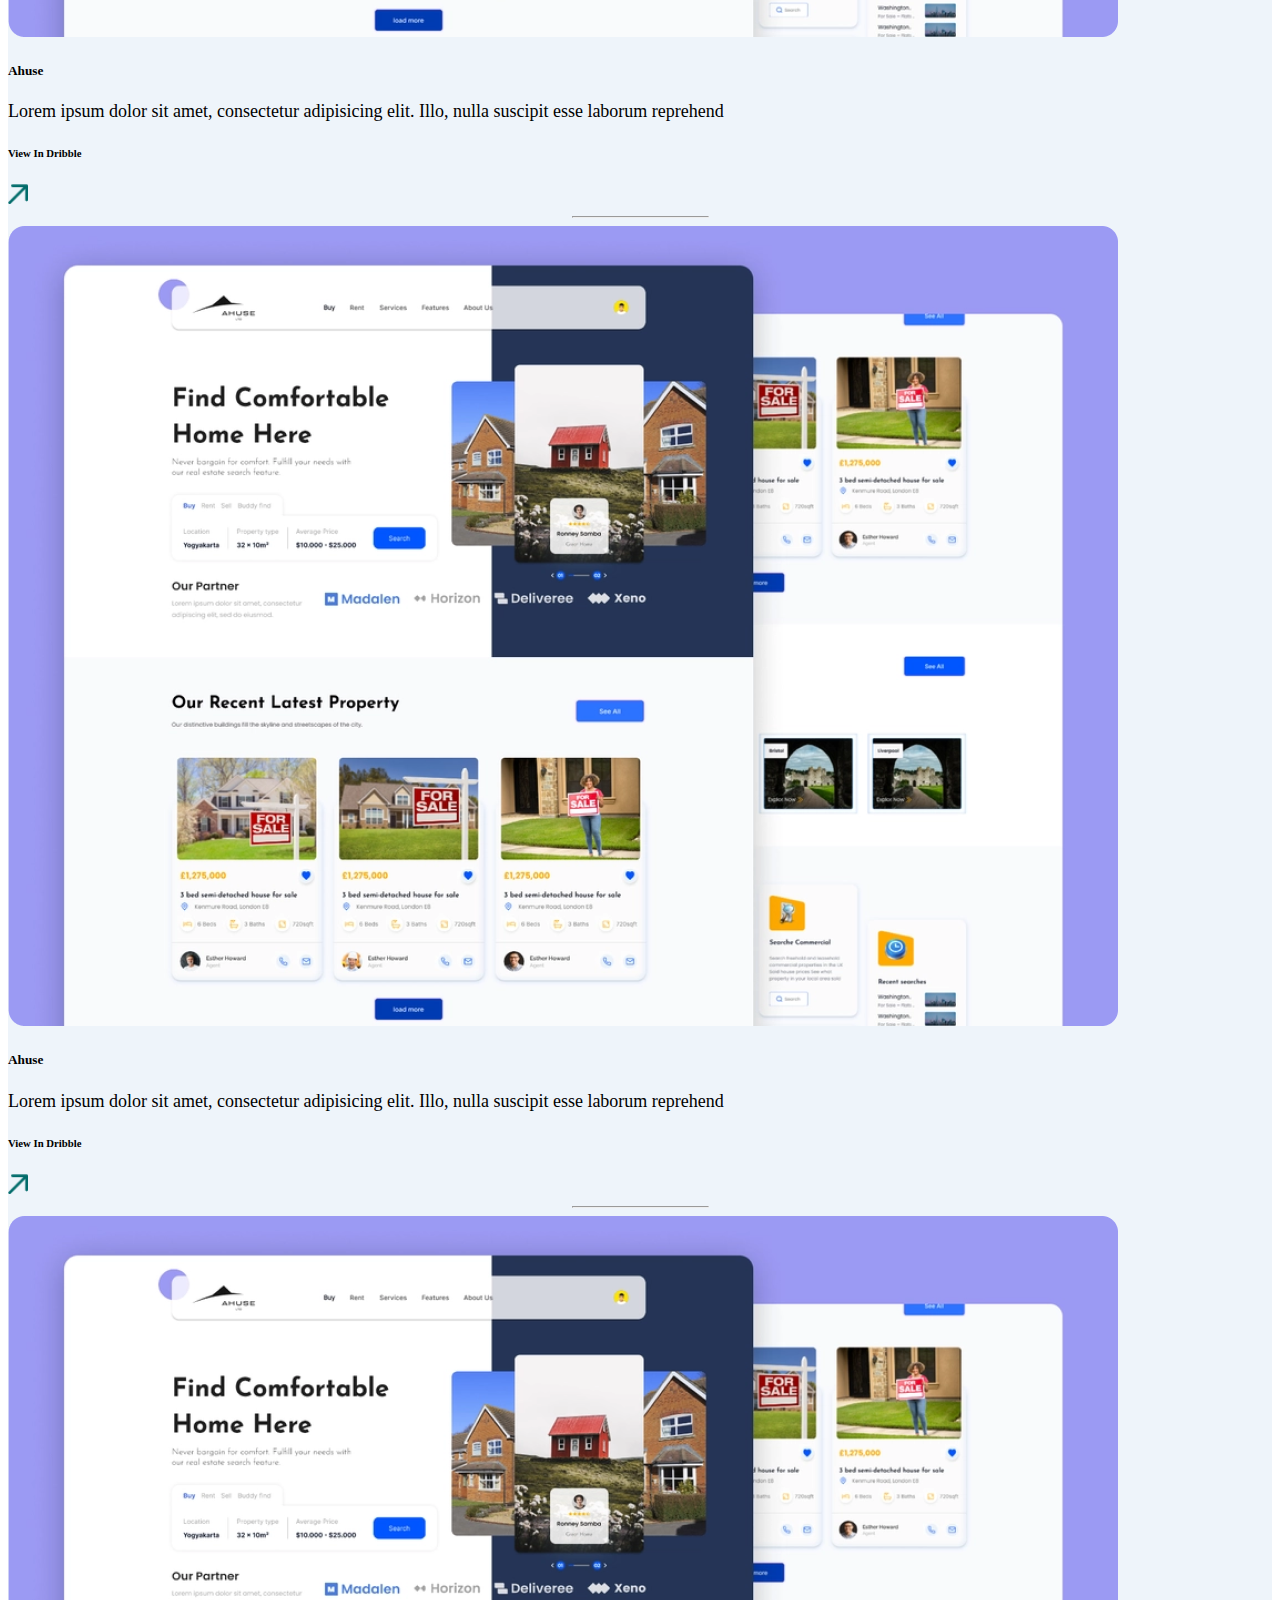
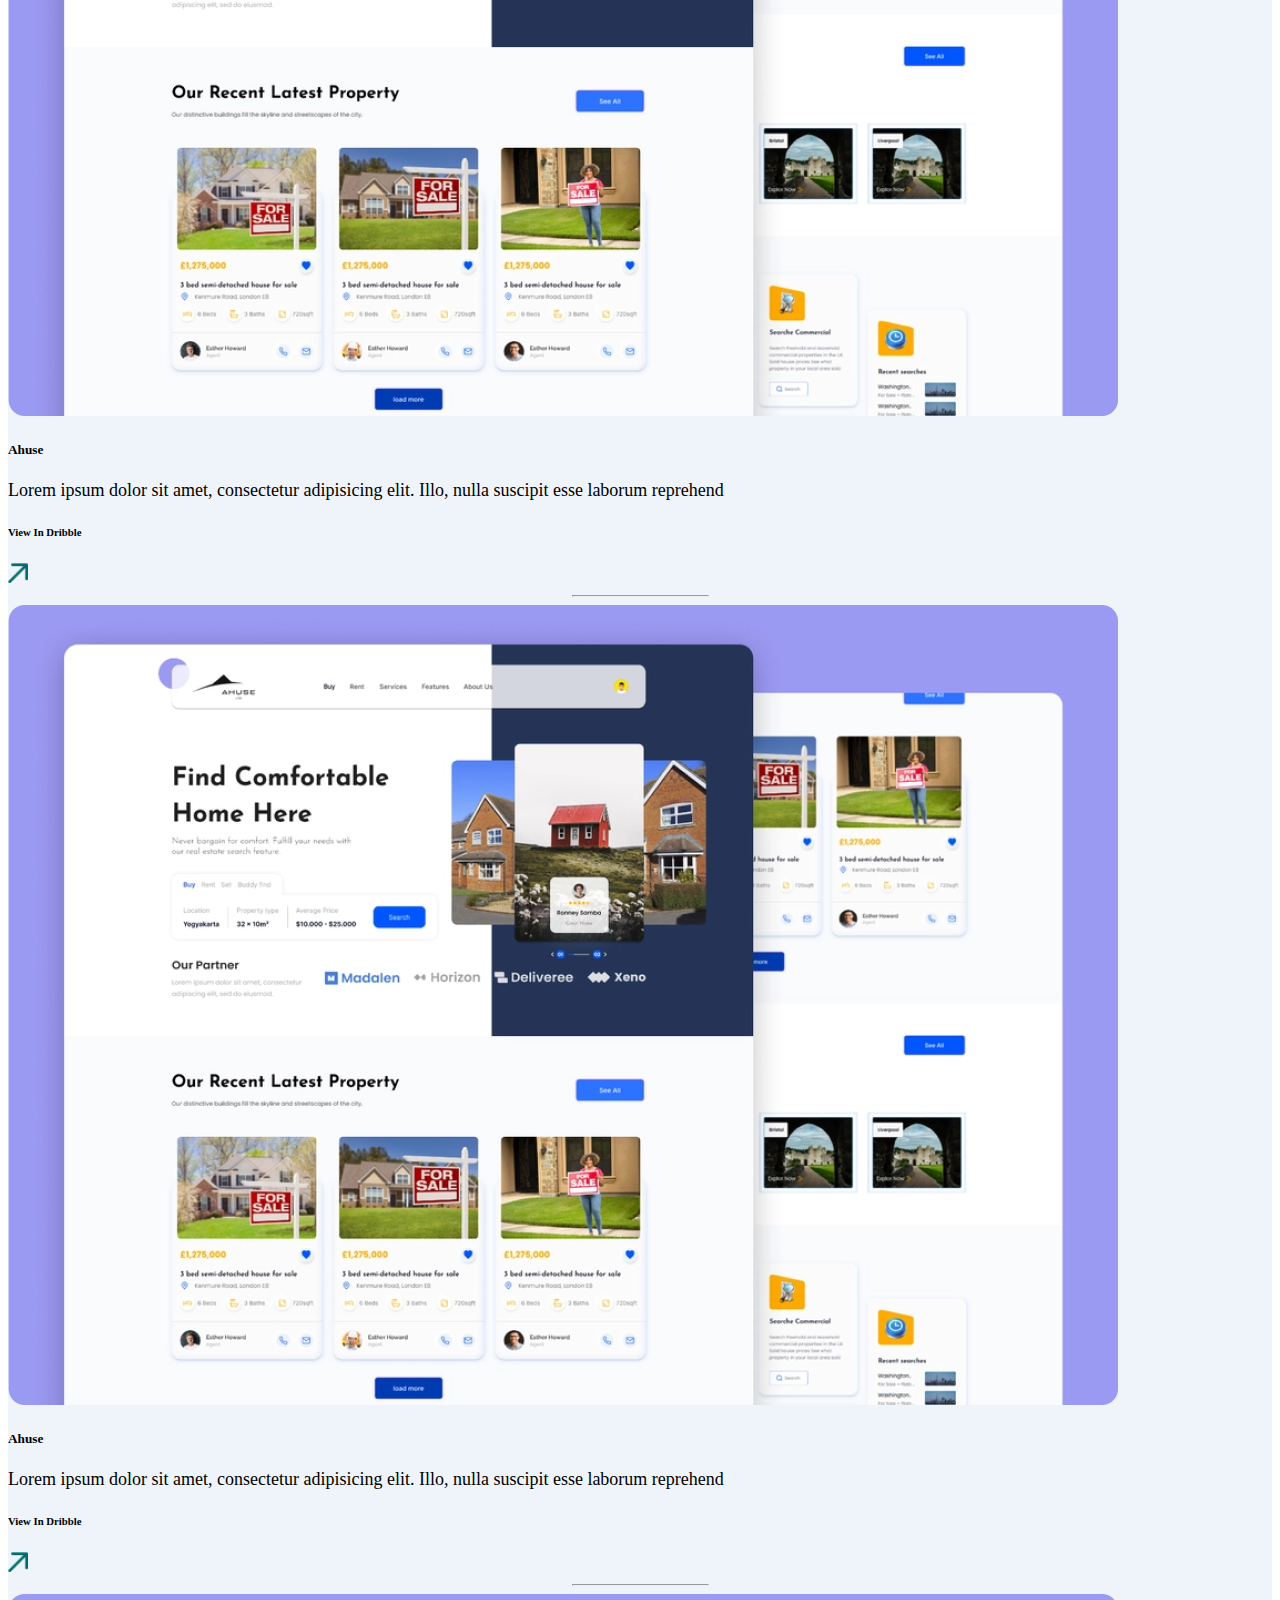
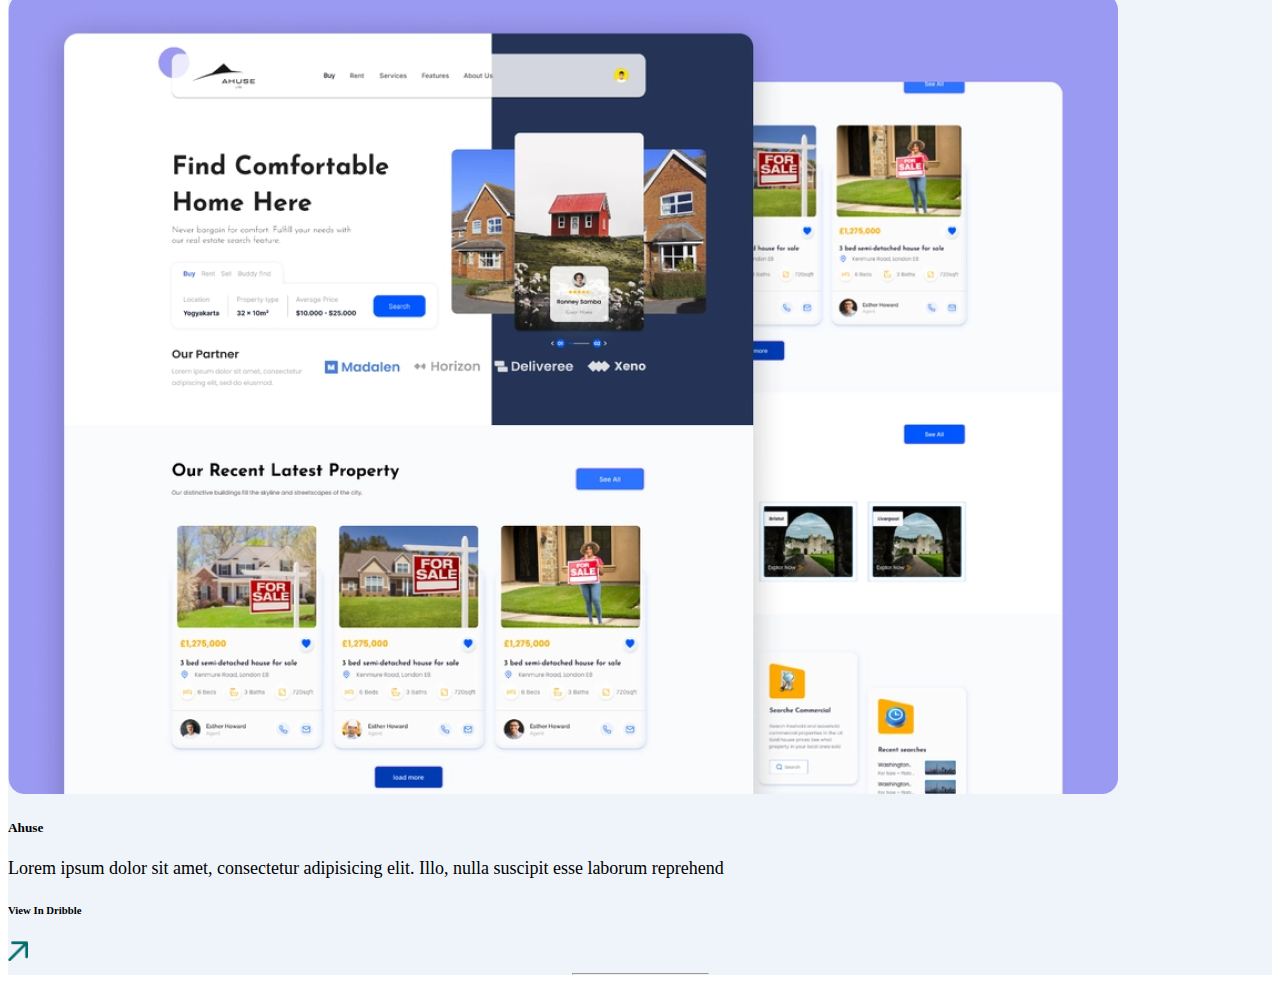
<file: seconpage.html>
<!DOCTYPE html>
<html lang="en">

<head>
    <meta charset="UTF-8">
    <meta name="viewport" content="width=device-width, initial-scale=1.0">
    <link href="https://cdn.jsdelivr.net/npm/bootstrap@5.2.3/dist/css/bootstrap.min.css" rel="stylesheet"
        integrity="sha384-rbsA2VBKQhggwzxH7pPCaAqO46MgnOM80zW1RWuH61DGLwZJEdK2Kadq2F9CUG65" crossorigin="anonymous">
    <link rel="stylesheet" href="style.css">
    <title>second page</title>
</head>

<body>
    <div class="container">
        <div class="row back my-5">
            <h1 class="text-center my-5">My Projects</h1>

            <div class="col-lg-4 col-12 mb-3">
                <div class="card">
                    <img src="Image.png" class="img-fluid" alt="">
                    <div class="card-body">
                        <h5 class="card-title">Ahuse</h5>
                        <p>Lorem ipsum dolor sit amet, consectetur adipisicing elit. Illo, nulla suscipit esse
                            laborum reprehend</p>
                        <div class="d-flex flex-column">
                            <div class="d-flex flex-row gap-3">
                                <h6>View In Dribble</h6>
                                <img src="Vector (2).png" class="i" style="color: white;" alt="">
                            </div>
                            <hr class="w mt-2">
                        </div>
                    </div>
                </div>
            </div>

            <div class="col-lg-4 col-12 mb-3">
                <div class="card">
                    <img src="Image.png" class="img-fluid" alt="">
                    <div class="card-body">
                        <h5 class="card-title">Ahuse</h5>
                        <p>Lorem ipsum dolor sit amet, consectetur adipisicing elit. Illo, nulla suscipit esse
                            laborum reprehend</p>
                        <div class="d-flex flex-column">
                            <div class="d-flex flex-row gap-3">
                                <h6>View In Dribble</h6>
                                <img src="Vector (2).png" class="i" style="color: white;" alt="">
                            </div>
                            <hr class="w mt-2">
                        </div>
                    </div>
                </div>
            </div>

            <div class="col-lg-4 col-12 mb-3">
                <div class="card">
                    <img src="Image.png" class="img-fluid" alt="">
                    <div class="card-body">
                        <h5 class="card-title">Ahuse</h5>
                        <p>Lorem ipsum dolor sit amet, consectetur adipisicing elit. Illo, nulla suscipit esse
                            laborum reprehend</p>
                        <div class="d-flex flex-column">
                            <div class="d-flex flex-row gap-3">
                                <h6>View In Dribble</h6>
                                <img src="Vector (2).png" class="i" style="color: white;" alt="">
                            </div>
                            <hr class="w mt-2">
                        </div>
                    </div>
                </div>
            </div>

            <div class="col-lg-4 col-12 mb-3">
                <div class="card">
                    <img src="Image.png" class="img-fluid" alt="">
                    <div class="card-body">
                        <h5 class="card-title">Ahuse</h5>
                        <p>Lorem ipsum dolor sit amet, consectetur adipisicing elit. Illo, nulla suscipit esse
                            laborum reprehend</p>
                        <div class="d-flex flex-column">
                            <div class="d-flex flex-row gap-3">
                                <h6>View In Dribble</h6>
                                <img src="Vector (2).png" class="i" style="color: white;" alt="">
                            </div>
                            <hr class="w mt-2">
                        </div>
                    </div>
                </div>
            </div>

            <div class="col-lg-4 col-12 mb-3">
                <div class="card">
                    <img src="Image.png" class="img-fluid" alt="">
                    <div class="card-body">
                        <h5 class="card-title">Ahuse</h5>
                        <p>Lorem ipsum dolor sit amet, consectetur adipisicing elit. Illo, nulla suscipit esse
                            laborum reprehend</p>
                        <div class="d-flex flex-column">
                            <div class="d-flex flex-row gap-3">
                                <h6>View In Dribble</h6>
                                <img src="Vector (2).png" class="i" style="color: white;" alt="">
                            </div>
                            <hr class="w mt-2">
                        </div>
                    </div>
                </div>
            </div>

            <div class="col-lg-4 col-12 mb-3">
                <div class="card">
                    <img src="Image.png" class="img-fluid" alt="">
                    <div class="card-body">
                        <h5 class="card-title">Ahuse</h5>
                        <p>Lorem ipsum dolor sit amet, consectetur adipisicing elit. Illo, nulla suscipit esse
                            laborum reprehend</p>
                        <div class="d-flex flex-column">
                            <div class="d-flex flex-row gap-3">
                                <h6>View In Dribble</h6>
                                <img src="Vector (2).png" class="i" style="color: white;" alt="">
                            </div>
                            <hr class="w mt-2">
                        </div>
                    </div>
                </div>
            </div>

            <div class="col-lg-4 col-12 mb-3">
                <div class="card">
                    <img src="Image.png" class="img-fluid" alt="">
                    <div class="card-body">
                        <h5 class="card-title">Ahuse</h5>
                        <p>Lorem ipsum dolor sit amet, consectetur adipisicing elit. Illo, nulla suscipit esse
                            laborum reprehend</p>
                        <div class="d-flex flex-column">
                            <div class="d-flex flex-row gap-3">
                                <h6>View In Dribble</h6>
                                <img src="Vector (2).png" class="i" style="color: white;" alt="">
                            </div>
                            <hr class="w mt-2">
                        </div>
                    </div>
                </div>
            </div>

            <div class="col-lg-4 col-12 mb-3">
                <div class="card">
                    <img src="Image.png" class="img-fluid" alt="">
                    <div class="card-body">
                        <h5 class="card-title">Ahuse</h5>
                        <p>Lorem ipsum dolor sit amet, consectetur adipisicing elit. Illo, nulla suscipit esse
                            laborum reprehend</p>
                        <div class="d-flex flex-column">
                            <div class="d-flex flex-row gap-3">
                                <h6>View In Dribble</h6>
                                <img src="Vector (2).png" class="i" style="color: white;" alt="">
                            </div>
                            <hr class="w mt-2">
                        </div>
                    </div>
                </div>
            </div>

            <div class="col-lg-4 col-12 mb-3">
                <div class="card">
                    <img src="Image.png" class="img-fluid" alt="">
                    <div class="card-body">
                        <h5 class="card-title">Ahuse</h5>
                        <p>Lorem ipsum dolor sit amet, consectetur adipisicing elit. Illo, nulla suscipit esse
                            laborum reprehend</p>
                        <div class="d-flex flex-column">
                            <div class="d-flex flex-row gap-3">
                                <h6>View In Dribble</h6>
                                <img src="Vector (2).png" class="i" style="color: white;" alt="">
                            </div>
                            <hr class="w mt-2">
                        </div>
                    </div>
                </div>
            </div>

        </div>
    </div>
</body>

</html>
</file>
<file: style.css>
.pic{
    width: 40px;
}
.img{
    width: 20px;
}
.img2{
    width: 40px;
}
.na{
    color: #5E3BEE;
}
.main{
    background-color: #EEF4FA;
    
}
.back{
    background-color: #EEF4FA;
}
.card1{
    background-color: #EEF4FA;
    transition: transform 0.5s ease;
}
/* .card1:hover{
    transform: rotate(360deg);
    transition: 1.5s;
} */
.btnn{
    background-color: #5E3BEE;
    width: 140px;
    color: white;
    height: 55px;
}

.btnn:hover{
    background-color: #7559e6;
    color: white;
}
.btnn1{
    width: 140px;
    height: 55px;
}
.t{
    font-weight: 700;
}
p{
    font-size: large;
    font-weight: 400;
}
.w{
    width: 135px;
    background-color: #ffffff;
}
.i{
    width: 20px;
    height: 20px;
}
.w{
    width: 135px;
    color: #012404;
}
.w2{
    width: 60px;
}
.i2{
    width: 60px;
    height: 60px;
}
.card2{
    border: 1px solid #006B6A;
}
.inpu{
    border: 1px solid #5E3BEE;
}
.lab{
    height: 50px;
}
.btn1{
    background-color: #5E3BEE;
    width: 140px;
    color: white;
    height: 55px;
}
.btn1:hover{
    background-color: #8468f1;
    color: white;
}
footer {
    background-color: #EEF4FA; 
    padding: 20px 0;
    font-size: 14px;
  }
  .footer-link {
    color: #6c757d;
    text-decoration: none;
    margin-right: 15px;
  }
  .footer-link:hover {
    text-decoration: underline;
  }
  .social-icons a {
    color: #6c757d;
    font-size: 16px;
    margin-left: 15px;
    text-decoration: none;
  }
  .social-icons a:hover {
    color: #343a40;
  }
  .w1 {
    margin: 15px 0;
  }
  .logo-text {
    font-weight: 600;
    color: #3e3e3e;
    font-size: 1.5rem;
}
.logo-dot {
    font-size: 1.5rem;
    color: #3e3e3e;
}
</file>
